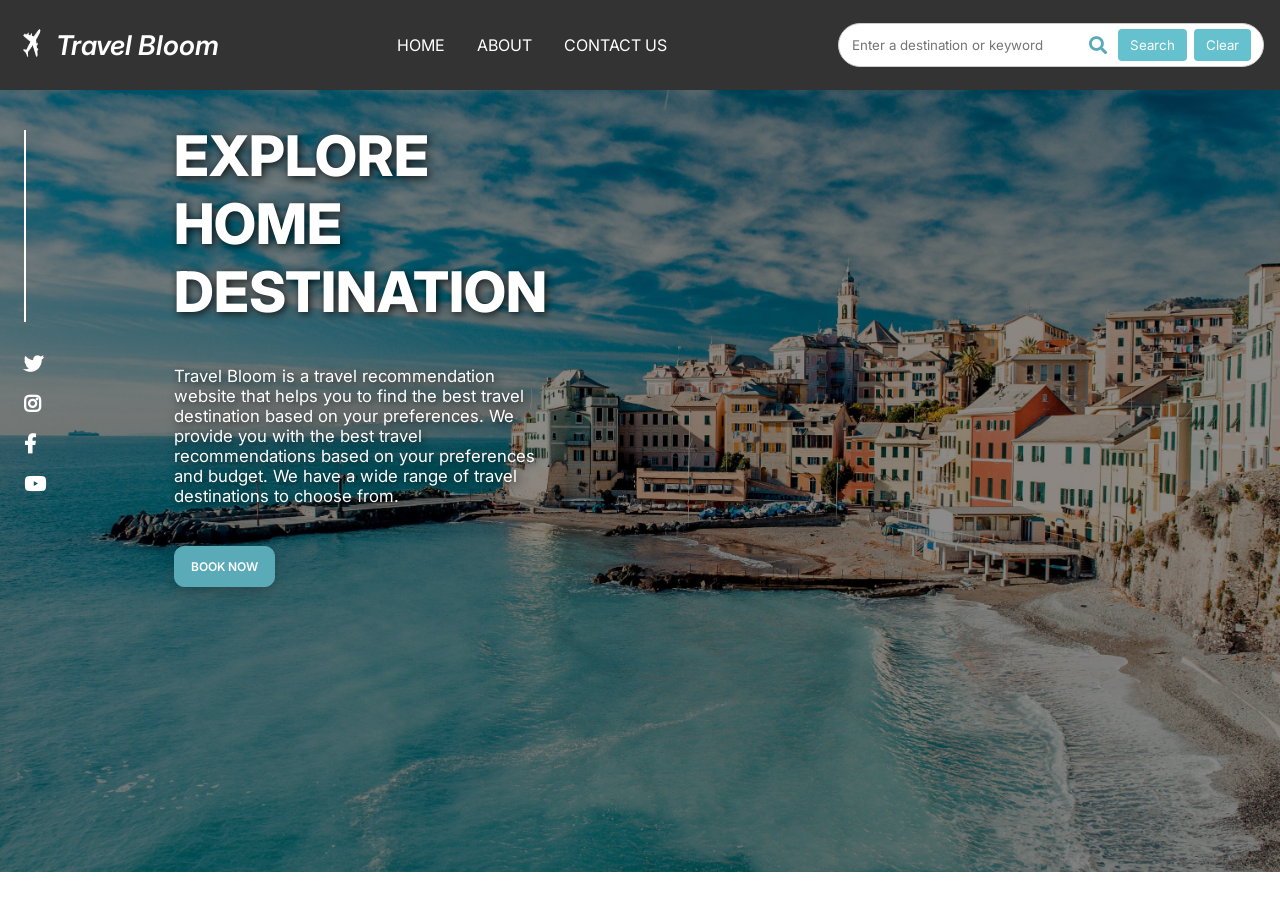
<file: index.html>
<!DOCTYPE html>
<html lang="en">

<head>
    <meta charset="UTF-8">
    <meta name="viewport" content="width=device-width, initial-scale=1.0">
    <title>Travel Bloom</title>
    <link rel="stylesheet" href="https://cdnjs.cloudflare.com/ajax/libs/font-awesome/5.15.4/css/all.min.css">
    <link rel="stylesheet" href="./travel_recommendation.css">
</head>

<body>
    <header class="header-content">
        <div class="header-logo-section">
            <img src="./assets/aeroplane_logo-removebg-preview.png" class="header-logo">
            <span class="header-title">Travel Bloom</span>
        </div>
        <nav class="nav-container">
            <a href="index.html" class="nav-link">HOME</a>
            <a href="about.html" class="nav-link">ABOUT</a>
            <a href="contact.html" class="nav-link">CONTACT US</a>
        </nav>

        <div class="search-container">
            <i class="fas fa-search search-icon"></i>
            <input type="text" class="search-input" placeholder="Enter a destination or keyword">
            <button class="search-button">Search</button>
            <button class="search-button">Clear</button>
        </div>
    </header>
    <div class="main-content">
        <div style="display: flex;flex-direction: row;gap:3rem">
                <div class="social-icons">
            <a href="https://twitter.com" target="_blank" class="social-icon"><i class="fab fa-twitter"></i></a>
            <a href="https://instagram.com" target="_blank" class="social-icon"><i class="fab fa-instagram"></i></a>
            <a href="https://facebook.com" target="_blank" class="social-icon"><i class="fab fa-facebook-f"></i></a>
            <a href="https://youtube.com" target="_blank" class="social-icon"><i class="fab fa-youtube"></i></a>
        </div>
        <div class="home-text-container">
            <h1 class="home-title">EXPLORE HOME DESTINATION</h1>
            <p class="home-text">Travel Bloom is a travel recommendation website that helps you to find
                the best travel destination based on your preferences. We provide you with the best travel
                recommendations based on your preferences
                and budget. We have a wide range of travel destinations to choose from.</p>
            <div class="home-button-container">
                <button class="home-button">BOOK NOW</button>
            </div>
       
        </div>
        </div>
       
         <div id="cardsContainer" class="cards-container"></div>
          <script src="./travel_recommendation.js"></script>
    </div>
</body>

</html>
</file>
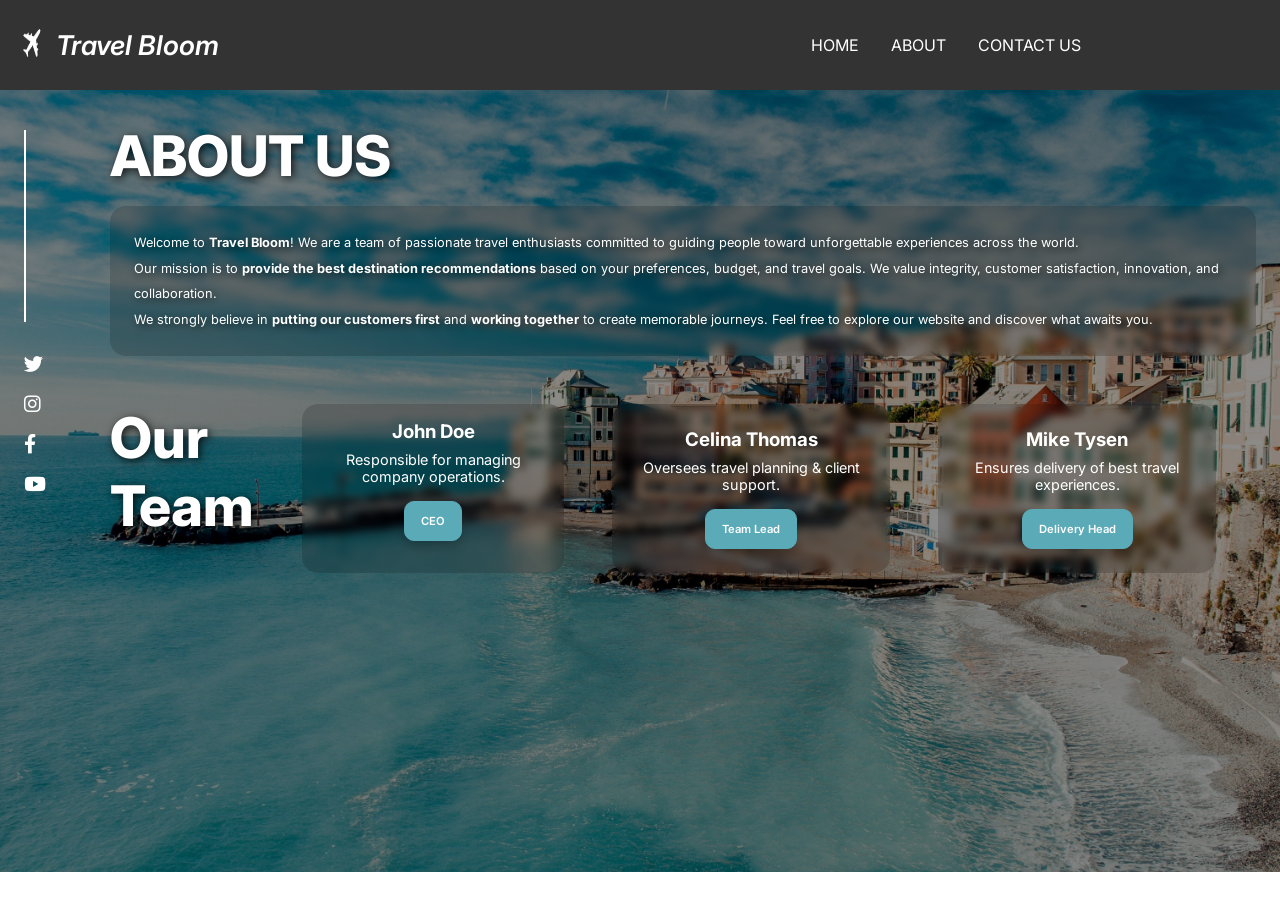
<file: about.html>
<!DOCTYPE html>
<html lang="en">
<head>
    <meta charset="UTF-8">
    <meta name="viewport" content="width=device-width, initial-scale=1.0">
    <title>About Us - Travel Bloom</title>
   <link rel="stylesheet" href="./travel_recommendation.css">
    <link rel="stylesheet" href="https://cdnjs.cloudflare.com/ajax/libs/font-awesome/6.0.0/css/all.min.css">
</head>
<body>

    <!-- ===== NAVBAR ===== -->
   <header class="header-content">
            <div class="header-logo-section">
                <img src="./assets/aeroplane_logo-removebg-preview.png" class="header-logo">
                <span class="header-title">Travel Bloom</span>
            </div>
           <nav class="nav-container">
    <a href="travel_recommendation.html" class="nav-link">HOME</a>
    <a href="about.html" class="nav-link">ABOUT</a>
    <a href="contact.html" class="nav-link">CONTACT US</a>
</nav>

        </header>

    <!-- ===== ABOUT SECTION + TEAM SECTION (same background) ===== -->
    <div class="main-content">

        <!-- left-side social icons -->
        <div class="social-icons">
            <a href="https://twitter.com" class="social-icon"><i class="fab fa-twitter"></i></a>
            <a href="https://instagram.com" class="social-icon"><i class="fab fa-instagram"></i></a>
            <a href="https://facebook.com" class="social-icon"><i class="fab fa-facebook-f"></i></a>
            <a href="https://youtube.com" class="social-icon"><i class="fab fa-youtube"></i></a>
        </div>

        <div class="home-text-container" style="width:100%; margin-left:4rem; gap:1em;">
            
            <!-- About Us Title -->
            <h1 class="home-title" >ABOUT&nbsp;US</h1>

            <!-- About Us Description -->
            <div style="font-size:0.8rem; line-height:1.6rem; color:var(--primary-text-color); text-shadow:2px 2px 8px rgba(0,0,0,0.85);background:rgba(0,0,0,0.15);padding:1.5rem; border-radius:1rem;backdrop-filter:blur(4px);">
                <p>Welcome to <b>Travel Bloom</b>! We are a team of passionate travel enthusiasts committed to guiding people toward unforgettable experiences across the world.</p>
                <p>Our mission is to <b>provide the best destination recommendations</b> based on your preferences, budget, and travel goals. We value integrity, customer satisfaction, innovation, and collaboration.</p>
                <p>We strongly believe in <b>putting our customers first</b> and <b>working together</b> to create memorable journeys. Feel free to explore our website and discover what awaits you.</p>
            </div>

            <!-- Team Section -->
           

            <div style="display:flex; flex-direction:row; gap:3rem;margin-top: 2rem;">
                <div style="display: flex;flex-direction: column;">
                    <h2 class="home-title">Our</h2>
                      <h2 class="home-title">Team</h2>
                </div>
                     
                <!-- Member 1 -->
                <div style="background:rgba(0,0,0,0.15); padding:1rem; border-radius:1rem; width:230px; text-align:center; backdrop-filter:blur(4px);">
                    <h3 style="color:white; margin-bottom:0.5rem;">John Doe</h3>
                    <p style="color:white; font-size:0.9rem;">Responsible for managing company operations.</p>
                    <button class="home-button" style="font-size:0.7rem;margin-top:1rem;">CEO</button>
                </div>

                <!-- Member 2 -->
                <div style="background:rgba(0,0,0,0.15); padding:1.5rem; border-radius:1rem; width:230px; text-align:center; backdrop-filter:blur(4px);">
                    <h3 style="color:white; margin-bottom:0.5rem;">Celina Thomas</h3>
                    <p style="color:white; font-size:0.9rem;">Oversees travel planning & client support.</p>
                    <button class="home-button" style="font-size:0.7rem;margin-top:1rem;">Team Lead</button>
                </div>

                <!-- Member 3 -->
                <div style="background:rgba(0,0,0,0.15); padding:1.5rem; border-radius:1rem; width:230px; text-align:center; backdrop-filter:blur(4px);">
                    <h3 style="color:white; margin-bottom:0.5rem;">Mike Tysen</h3>
                    <p style="color:white; font-size:0.9rem;">Ensures delivery of best travel experiences.</p>
                    <button class="home-button" style="font-size:0.7rem;margin-top:1rem;">Delivery Head</button>
                </div>
            </div>
        </div>

    </div>

</body>
</html>
</file>
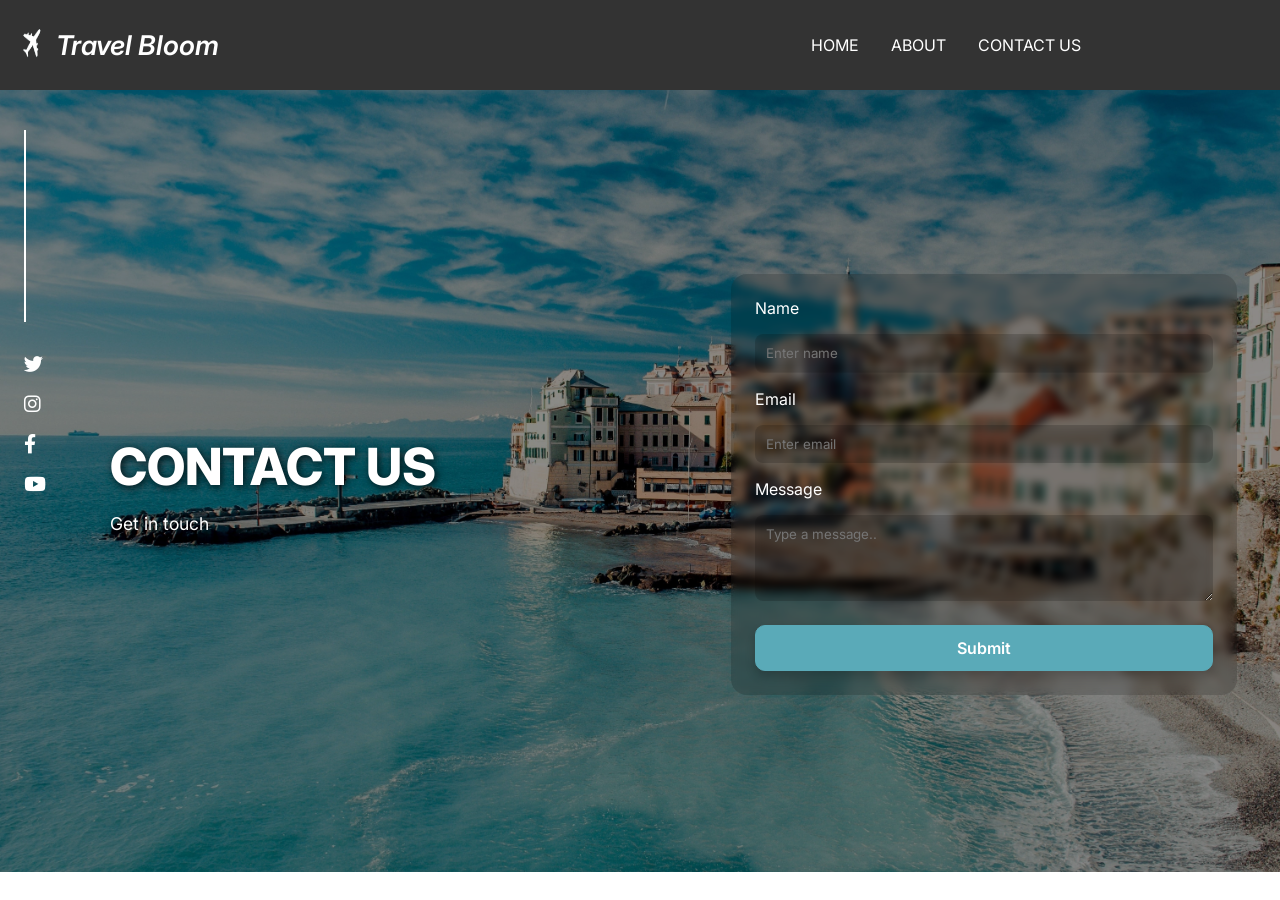
<file: contact.html>
<!DOCTYPE html>
<html lang="en">
<head>
    <meta charset="UTF-8">
    <meta name="viewport" content="width=device-width, initial-scale=1.0">
    <title>About Us - Travel Bloom</title>
   <link rel="stylesheet" href="./travel_recommendation.css">
    <link rel="stylesheet" href="https://cdnjs.cloudflare.com/ajax/libs/font-awesome/6.0.0/css/all.min.css">
</head>
<body>

    <!-- ===== NAVBAR ===== -->
   <header class="header-content">
            <div class="header-logo-section">
                <img src="./assets/aeroplane_logo-removebg-preview.png" class="header-logo">
                <span class="header-title">Travel Bloom</span>
            </div>
           <nav class="nav-container">
    <a href="travel_recommendation.html" class="nav-link">HOME</a>
    <a href="about.html" class="nav-link">ABOUT</a>
    <a href="contact.html" class="nav-link">CONTACT US</a>
</nav>

        </header>

    <!-- ===== ABOUT SECTION + TEAM SECTION (same background) ===== -->
  <div class="main-content">

    <!-- left-side social icons -->
    <div class="social-icons">
        <a href="https://twitter.com" class="social-icon"><i class="fab fa-twitter"></i></a>
        <a href="https://instagram.com" class="social-icon"><i class="fab fa-instagram"></i></a>
        <a href="https://facebook.com" class="social-icon"><i class="fab fa-facebook-f"></i></a>
        <a href="https://youtube.com" class="social-icon"><i class="fab fa-youtube"></i></a>
    </div>

    <!-- PAGE CONTENT -->
    <div class="home-text-container" style="width:100%; margin-left:4rem; gap:3rem; flex-direction:row; align-items:center;">

        <!-- LEFT SIDE - Title -->
        <div style="width:50%;">
            <h1 class="home-title" style="font-size:3.2rem;">CONTACT&nbsp;US</h1>
            <p style="font-size:1.1rem; color:white; text-shadow:2px 2px 8px rgba(0,0,0,0.85); margin-top:1rem;">
                Get in touch
            </p>
        </div>

        <!-- RIGHT SIDE - Contact Form -->
        <form style="
            width:40%;
            display:flex;
            flex-direction:column;
            gap:1rem;
            background:rgba(0,0,0,0.15);
            padding:1.5rem;
            border-radius:1rem;
            backdrop-filter:blur(4px);
            z-index:2;
        ">

            <label style="color:white;">Name</label>
            <input type="text" required style="padding:0.7rem;   background:rgba(0,0,0,0.1);
            border-radius:0.5rem;
            backdrop-filter:blur(4px); border:none; outline:none;" placeholder="Enter name">

            <label style="color:white;">Email</label>
            <input type="email" required placeholder="Enter email"
            style="padding:0.7rem;   background:rgba(0,0,0,0.1);
            border-radius:0.5rem;
            backdrop-filter:blur(4px); border:none; outline:none;">

            <label style="color:white;">Message</label>
            <textarea rows="4" required  placeholder="Type a message.."
           style="padding:0.7rem;   background:rgba(0,0,0,0.1);
            border-radius:0.5rem;
            backdrop-filter:blur(4px); border:none; outline:none;"></textarea>

            <button class="home-button" style="width:100%; font-size:1rem; margin-top:0.5rem;">
                Submit
            </button>
        </form>

    </div>
</div>


</body>
</html>
</file>
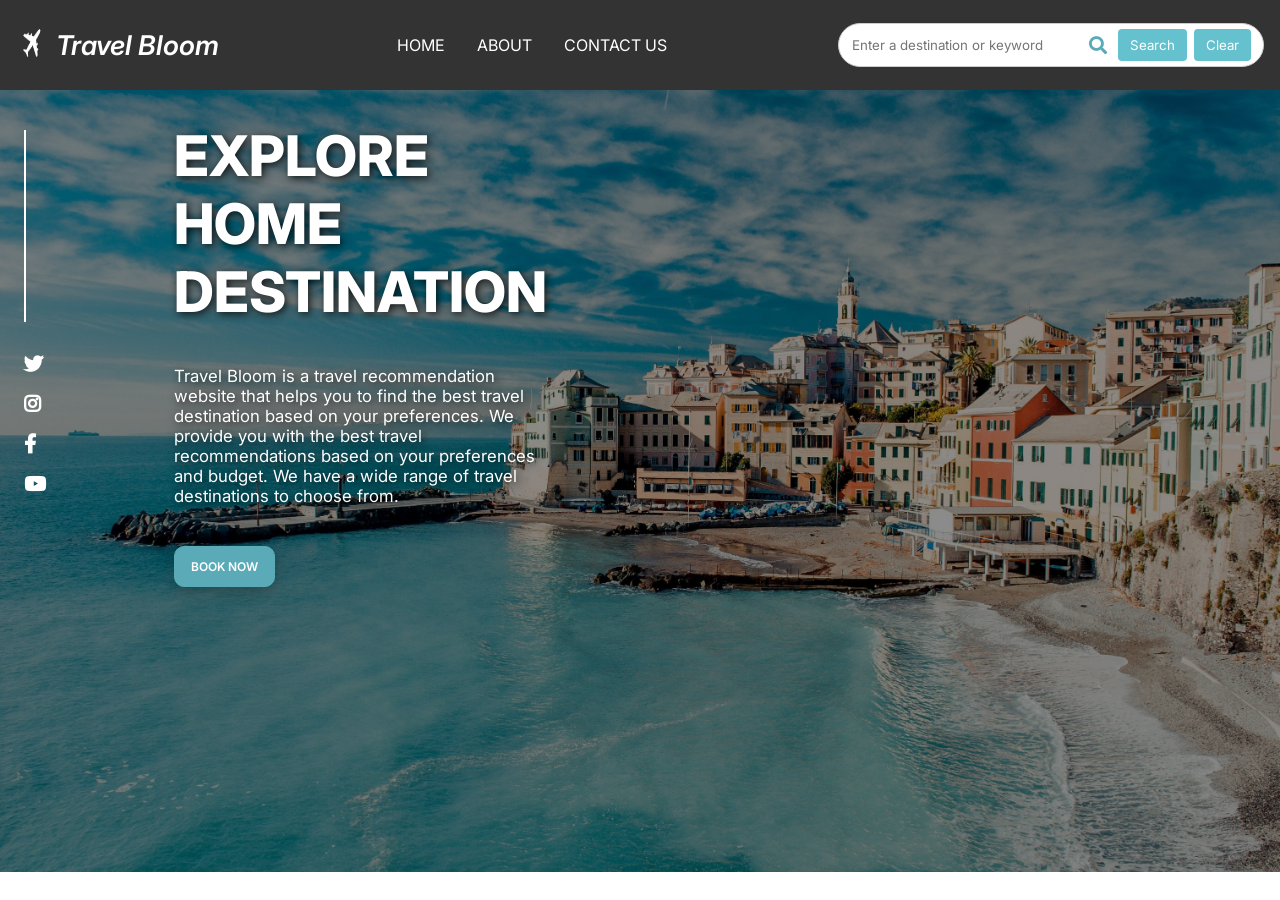
<file: travel_recommendation.html>
<!DOCTYPE html>
<html lang="en">

<head>
    <meta charset="UTF-8">
    <meta name="viewport" content="width=device-width, initial-scale=1.0">
    <title>Travel Bloom</title>
    <link rel="stylesheet" href="https://cdnjs.cloudflare.com/ajax/libs/font-awesome/5.15.4/css/all.min.css">
    <link rel="stylesheet" href="./travel_recommendation.css">
</head>

<body>
    <header class="header-content">
        <div class="header-logo-section">
            <img src="./assets/aeroplane_logo-removebg-preview.png" class="header-logo">
            <span class="header-title">Travel Bloom</span>
        </div>
        <nav class="nav-container">
            <a href="travel_recommendation.html" class="nav-link">HOME</a>
            <a href="about.html" class="nav-link">ABOUT</a>
            <a href="contact.html" class="nav-link">CONTACT US</a>
        </nav>

        <div class="search-container">
            <i class="fas fa-search search-icon"></i>
            <input type="text" class="search-input" placeholder="Enter a destination or keyword">
            <button class="search-button">Search</button>
            <button class="search-button">Clear</button>
        </div>
    </header>
    <div class="main-content">
        <div style="display: flex;flex-direction: row;gap:3rem">
                <div class="social-icons">
            <a href="https://twitter.com" target="_blank" class="social-icon"><i class="fab fa-twitter"></i></a>
            <a href="https://instagram.com" target="_blank" class="social-icon"><i class="fab fa-instagram"></i></a>
            <a href="https://facebook.com" target="_blank" class="social-icon"><i class="fab fa-facebook-f"></i></a>
            <a href="https://youtube.com" target="_blank" class="social-icon"><i class="fab fa-youtube"></i></a>
        </div>
        <div class="home-text-container">
            <h1 class="home-title">EXPLORE HOME DESTINATION</h1>
            <p class="home-text">Travel Bloom is a travel recommendation website that helps you to find
                the best travel destination based on your preferences. We provide you with the best travel
                recommendations based on your preferences
                and budget. We have a wide range of travel destinations to choose from.</p>
            <div class="home-button-container">
                <button class="home-button">BOOK NOW</button>
            </div>
       
        </div>
        </div>
       
         <div id="cardsContainer" class="cards-container"></div>
          <script src="./travel_recommendation.js"></script>
    </div>
</body>

</html>
</file>
<file: travel_recommendation.css>
@import url('https://fonts.googleapis.com/css2?family=Inter:wght@100;200;400;500;600;700&display=swap');

:root {
    --primary-text-color:#ffffff;
    --secondary-text-color:#5aaab8;;
    --black-color:#333333;

}

*{
    padding:0;
    margin:0;
    font-family: "Inter",sans-serif;
    text-decoration: none;
}

.body{
    height: 100%;
    text-align: center;
    padding:0.1rem;
}

.header-content{
    display: flex;
    flex-direction: row;
    justify-content: space-between;
    align-items: center;
    background-color: var(--black-color);
    padding:0rem 1rem;
    height:10vh
}
.header-logo-section{
    width:30%;
    display: flex;
    gap:0.5rem;
    align-items: center;
}
.header-logo{
    height: 3.5rem;
    width: 2rem;
}
.header-title{
    font-size: 1.7rem;
    font-weight: 600;
    font-style: italic;
    color:var(--primary-text-color)
}

.nav-container{
    padding:1rem;
    width:35%;
  display:flex;
  gap:2rem;
}
.nav-link{
    text-decoration: none;
    color:var(--primary-text-color);
    font-size: 1rem;
}


.search-container {
    width: 35%;
    display: flex;
    align-items: center;
    position: relative;
}

.search-input {
    flex-grow: 1;
    border: 1px solid #ccc;
    padding:0.8rem;
    border-radius:2rem;
    color:var(--secondary-text-color)
}

.search-icon {
    position: absolute;
    right: 37%;
    top: 50%;
    transform: translateY(-50%);
    font-size: 18px;
    color:var(--secondary-text-color)
}

.search-button {
    position: absolute;
    right: 18%;
    top: 50%;
    transform: translateY(-50%);
    padding: 8px 12px;
    border: none;
    background-color: #65c1cd;
    color: white;
    border-radius: 4px;
    cursor: pointer;
}

.search-button:nth-of-type(2) {
    right: 3% /* Adjust position for the second button */
}

.main-content {
    flex: 1;
    background-image: url('./assets/b1.jpg');
    background-size: cover;
    background-position: center;
    background-repeat: no-repeat;
    height: 100%;
    min-height: 81.5vh;
    /* min-height: 80vh; */
    /* max-height: 95vh; */
    /* height:100%; */
    padding:1.5rem;
    display: flex;
    flex-direction:row;
    justify-content: space-between;
    position: relative; /* Important for overlay */
}

/* Overlay layer */
.main-content::before {
    content: "";
    position: absolute;
    top: 0;
    left: 0;
    width: 100%;
    height: 100%;
    background: rgba(0,0,0,0.45); /* Adjust opacity (0.4–0.7 works well) */
    z-index: 1;
}


.social-icons{
    display: flex;
    flex-direction: column;
    gap:1rem;
   
    /* margin-top: 5rem; */
}
.home-text-container,
.social-icons {
    position: relative;
    z-index: 2;
}

.social-icons::before {
    content: '';
    display: block;
    width: 0.1rem;
    height:12rem;
    background-color: white;
    margin-top:1rem;
    margin-bottom: 1rem;
}

.fab{
    font-size: 1.2rem;
    height: 1.5rem;
    font-weight: 700;
    color:var(--primary-text-color);
    cursor: pointer;
}

.home-text-container{
    display: flex;
    flex-direction: column;
    width:30vw;
    gap:2.5rem;
    color:var(--primary-text-color);
    margin-top: 0.5rem;
    margin-left:5rem;
}

.home-title{
    font-size: 3.5rem;
    font-weight: 800;
    text-transform: capitalize;

}
.home-text{
    font-size: 1.05rem;
    font-weight: 400;
}
.home-title, .home-text {
    text-shadow: 2px 2px 8px rgba(0,0,0,0.8);
}

.home-button{
border:1px solid var(--secondary-text-color);
border-radius: 0.625rem;
padding:0.75rem 1rem;
font-weight: 600;
font-size: 0.75rem;
color:var(--primary-text-color);
background-color: var(--secondary-text-color);
cursor: pointer;
box-shadow: 0 6px 12px rgba(0, 0, 0, 0.2); /* Added box shadow */
}

.home-button:hover{
    box-shadow: 0 12px 16px rgba(0, 0, 0, 0.3); /* Added hover effect for box shadow */
}

.cards-container {
  display: flex;
  flex-direction: column;
  /* flex-wrap: wrap; */
  gap: 16px;
  padding: 20px;
}

.destination-card {
  width: 30vw;
  border: 1px solid #ddd;
  padding: 12px;
  border-radius: 8px;
  background-color: #fff;
}

.destination-image img {
  width: 100%;
  height: 180px;
  object-fit: cover;
  border-radius: 6px;
}
</file>
